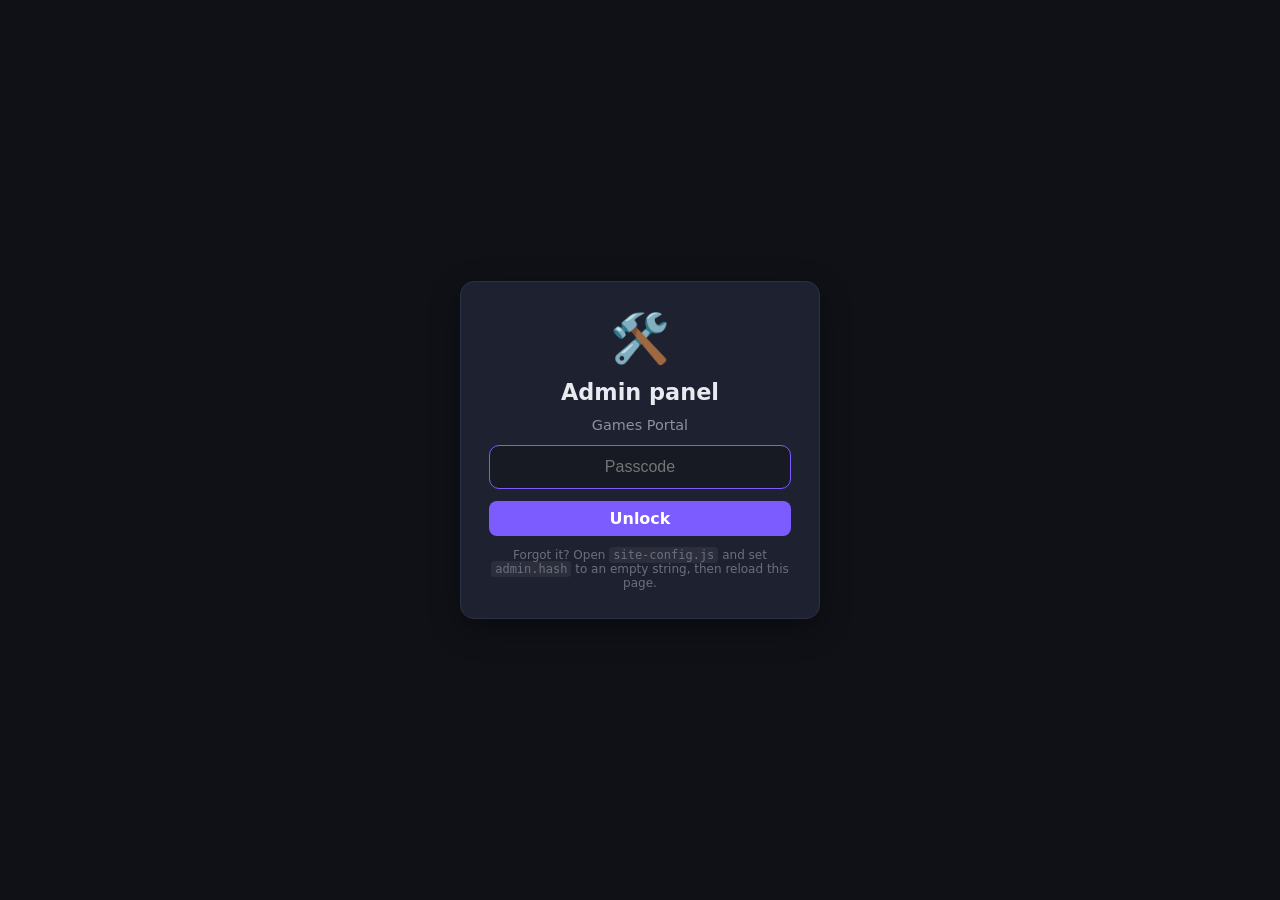
<file: admin.html>
<!doctype html>
<html lang="en">
<head>
<meta charset="utf-8">
<meta name="viewport" content="width=device-width, initial-scale=1">
<title>Admin · Games Portal</title>
<link rel="icon" href="data:image/svg+xml,%3Csvg xmlns='http://www.w3.org/2000/svg' viewBox='0 0 100 100'%3E%3Ctext y='.9em' font-size='90'%3E%F0%9F%9B%A0%EF%B8%8F%3C/text%3E%3C/svg%3E">
<link rel="stylesheet" href="style.css?v=9a409c57">
<link rel="stylesheet" href="admin.css?v=55621608">
</head>
<body class="admin-body">

<!-- Lock screen -->
<div class="lock" id="lock">
  <form class="lock-box" id="lock-form">
    <div class="lock-icon">🛠️</div>
    <h1>Admin panel</h1>
    <p class="hint">Games Portal</p>
    <input id="lock-code" type="password" placeholder="Passcode" autocomplete="current-password" autofocus>
    <button class="btn" type="submit">Unlock</button>
    <p class="lock-msg" id="lock-msg" hidden></p>
    <p class="hint lock-note">Forgot it? Open <code>site-config.js</code> and set <code>admin.hash</code> to an empty string, then reload this page.</p>
  </form>
</div>

<div id="panel" hidden>

<header class="topbar">
  <a class="brand" href="index.html">
    <span class="brand-icon">🛠️</span>
    <span class="brand-name">Admin</span><span class="dev-tag" id="unsaved" hidden>UNSAVED</span>
  </a>
  <nav class="topnav">
    <a class="btn ghost" href="index.html">← Back to the portal</a>
    <button class="btn ghost" id="btn-apply" title="Use these settings in this browser right now">Apply here</button>
    <button class="btn" id="btn-download" title="Save site-config.js for the whole site">⬇ Download site-config.js</button>
  </nav>
</header>

<nav class="catbar">
  <button class="chip active" data-tab="games">🎮 Games</button>
  <button class="chip" data-tab="site">🏷️ Site</button>
  <button class="chip" data-tab="links">🔗 Links</button>
  <button class="chip" data-tab="hacks">🧪 Hacks</button>
  <button class="chip" data-tab="stats">📊 Stats</button>
  <button class="chip" data-tab="publish">🚀 Publish</button>
  <span class="chip-count" id="admin-count"></span>
</nav>

<main class="admin-main">

  <!-- Games -->
  <section class="tab" data-tab="games">
    <div class="admin-toolbar">
      <div class="search">
        <span class="search-icon">🔍</span>
        <input id="g-search" type="search" placeholder="Search games…" autocomplete="off">
      </div>
      <label class="field">Category
        <select id="g-cat"><option value="">All categories</option></select>
      </label>
      <label class="field">Show
        <select id="g-state">
          <option value="">Everything</option>
          <option value="visible">Visible only</option>
          <option value="hidden">Hidden only</option>
          <option value="pinned">Pinned only</option>
          <option value="renamed">Changed only</option>
        </select>
      </label>
      <div class="spacer"></div>
      <button class="btn ghost" id="g-show-all">Show all</button>
      <button class="btn ghost" id="g-hide-shown">Hide everything listed</button>
      <button class="btn ghost" id="g-clear">Undo all changes</button>
    </div>
    <div class="table-wrap">
      <table class="admin-table" id="g-table">
        <thead><tr>
          <th class="c-on">On</th><th class="c-art">Game</th><th>Name shown</th>
          <th class="c-emoji">Icon</th><th class="c-cat">Category</th>
          <th class="c-num">Plays</th><th class="c-num">Best</th><th class="c-pin">Pin</th>
        </tr></thead>
        <tbody id="g-body"></tbody>
      </table>
      <p class="empty" id="g-empty" hidden>No game matches that.</p>
    </div>
  </section>

  <!-- Site -->
  <section class="tab" data-tab="site" hidden>
    <div class="cols">
      <div class="panel-card">
        <h3>🏷️ Name and look</h3>
        <div class="row">
          <label class="field">Site name <input id="s-name" type="text" placeholder="Games Portal"></label>
          <label class="field">Tab icon (emoji) <input id="s-icon" type="text" maxlength="4" placeholder="🎮"></label>
        </div>
        <label class="field">Big line on the home page <input id="s-tagline" type="text" placeholder="Play anything, anywhere."></label>
      </div>

      <div class="panel-card">
        <h3>📣 Banner</h3>
        <p class="hint">A strip across the top of the portal. Leave it empty for none.</p>
        <label class="field">Message <input id="s-announce" type="text" placeholder="e.g. New racing games are up!"></label>
        <label class="field">Colour
          <select id="s-announce-level">
            <option value="info">Purple (news)</option>
            <option value="good">Green (good news)</option>
            <option value="warn">Red (warning)</option>
          </select>
        </label>
      </div>

      <div class="panel-card">
        <h3>🆕 What a new visitor gets</h3>
        <p class="hint">Only affects someone opening the site for the first time. Anyone can change it afterwards in Settings.</p>
        <div class="row">
          <label class="field">Theme
            <select id="s-theme">
              <option value="midnight">Midnight</option><option value="ocean">Ocean</option>
              <option value="forest">Forest</option><option value="candy">Candy</option>
              <option value="light">Light</option>
            </select>
          </label>
          <label class="field">Panic key <input id="s-panic-key" type="text" readonly placeholder="click, then press a key"></label>
        </div>
        <label class="field">Panic destination <input id="s-panic-url" type="url" placeholder="https://teams.microsoft.com"></label>
        <label class="check"><input type="checkbox" id="s-sound"> Sound effects on by default</label>
      </div>

      <div class="panel-card">
        <h3>🧩 Sections</h3>
        <p class="hint">Switch whole parts of the portal off for everybody.</p>
        <label class="check"><input type="checkbox" id="f-chat"> 💬 Chat</label>
        <label class="check"><input type="checkbox" id="f-web"> 🌐 Web games</label>
        <label class="check"><input type="checkbox" id="f-custom"> 🔗 My links (visitors adding their own)</label>
      </div>

      <div class="panel-card">
        <h3>🔒 Passcode</h3>
        <p class="hint">Guards this page only. Anyone can read <code>site-config.js</code> on the live site, so treat it as a door, not a safe.</p>
        <div class="row">
          <label class="field">New passcode <input id="s-pass" type="password" placeholder="leave empty for no passcode"></label>
          <button class="btn ghost" id="s-pass-set">Set</button>
        </div>
      </div>
    </div>
  </section>

  <!-- Links -->
  <section class="tab" data-tab="links" hidden>
    <div class="panel-card">
      <h3>🔗 Links for everybody</h3>
      <p class="hint">These show up in 🔗 My links for every visitor. Tick "new tab" for sites that refuse to be embedded.</p>
      <div class="row">
        <input id="l-name" type="text" placeholder="Name">
        <input id="l-url" type="url" placeholder="https://…">
        <input id="l-emoji" type="text" maxlength="4" placeholder="🔗" class="narrow">
        <button class="btn" id="l-add">Add</button>
      </div>
      <label class="check"><input type="checkbox" id="l-newtab"> Open in a new tab</label>
      <div id="l-list" class="custom-list"></div>
    </div>
  </section>

  <!-- Hacks -->
  <section class="tab" data-tab="hacks" hidden>
    <div class="cols">
      <div class="panel-card">
        <h3>🧪 Hacks</h3>
        <p class="hint">Cheats for <b>this browser only</b>. They work on every game built into the portal (originals, racing, remixes, 3D). Web games run in their own box, so nothing here can touch them. Changes land the moment you tick them, even in a portal tab that is already open.</p>
        <label class="check"><input type="checkbox" id="h-on"> <b>Hacks on</b></label>
        <label class="check"><input type="checkbox" id="h-keys"> <span>Hotkeys in a game: <code>[</code> slower · <code>]</code> faster · hold <code>\</code> to freeze</span></label>
        <div class="field">Game speed
          <div class="row" id="h-speed"></div>
        </div>
        <div class="field">Score multiplier (best scores count ×)
          <div class="row" id="h-score"></div>
        </div>
      </div>

      <div class="panel-card">
        <h3>🏆 Best scores</h3>
        <p class="hint">The "Best" number shown in the player. Stored in this browser.</p>
        <div class="row">
          <select id="h-game"></select>
          <input id="h-best" type="number" min="0" step="1" placeholder="score" class="narrow">
          <button class="btn ghost" id="h-best-set">Set</button>
        </div>
        <div class="row">
          <button class="btn ghost" id="h-best-max">Max out every best (999,999)</button>
          <button class="btn ghost" id="h-best-wipe">Wipe every best</button>
        </div>
      </div>

      <div class="panel-card">
        <h3>🔓 Unlocks</h3>
        <p class="hint">Progress that games keep in this browser.</p>
        <div class="row">
          <button class="btn ghost" id="h-nights">Night Shift games: unlock all 5 nights</button>
          <button class="btn ghost" id="h-nights-reset">…lock them again</button>
        </div>
        <label class="check"><input type="checkbox" id="h-crumb"> <span>🍪 Biscuit Empire: the Golden Crumb gives <b>×1,000,000</b> instead of ×7</span></label>
      </div>
    </div>
  </section>

  <!-- Stats -->
  <section class="tab" data-tab="stats" hidden>
    <p class="hint">Counted in this browser only. The portal has no server, so nobody else's plays reach here.</p>
    <div class="stat-row" id="stat-tiles"></div>
    <div class="cols">
      <div class="panel-card">
        <h3>🔥 Most played</h3>
        <div id="stat-top"></div>
      </div>
      <div class="panel-card">
        <h3>🗂️ By category</h3>
        <div id="stat-cats"></div>
      </div>
    </div>
  </section>

  <!-- Publish -->
  <section class="tab" data-tab="publish" hidden>
    <div class="panel-card">
      <h3>🚀 Getting your changes onto the live site</h3>
      <ol class="steps">
        <li><b>Apply here</b> tries the changes in this browser straight away. Nobody else sees them.</li>
        <li><b>Download site-config.js</b> and drop the file into the games portal folder, replacing the old one.</li>
        <li>Commit and push it. GitHub Pages rebuilds and everyone gets the new version.</li>
      </ol>
      <pre class="cmd">git add site-config.js
git commit -m "Admin: update site config"
git push</pre>
      <div class="row">
        <button class="btn" id="p-download">⬇ Download site-config.js</button>
        <button class="btn ghost" id="p-copy">📋 Copy the file</button>
        <button class="btn ghost" id="p-clear-local">Drop my local preview</button>
      </div>
    </div>
    <div class="panel-card">
      <h3>📄 site-config.js</h3>
      <pre class="preview" id="p-preview"></pre>
    </div>
  </section>

</main>
</div>

<div class="toast" id="toast" hidden></div>

<script src="games.js?v=7ffac171"></script>
<script src="racing.js?v=3c058ab1"></script>
<script src="dirtbike.js?v=10f482de"></script>
<script src="worldcup.js?v=c9110e76"></script>
<script src="remix-a.js?v=1880a231"></script>
<script src="remix-b.js?v=5d123630"></script>
<script src="remix-c.js?v=a1646ddd"></script>
<script src="remix-d.js?v=0e4494d9"></script>
<script src="remix-e.js?v=0f85045e"></script>
<script src="lib/three.min.js?v=05e2f1c4"></script>
<script src="three-d.js?v=1d5a6544"></script>
<script src="weblinks.js?v=2ac4b7bb"></script>
<script src="site-config.js?v=b2513be5"></script>
<script src="admin.js?v=5f8f271d"></script>
</body>
</html>
</file>
<file: style.css>
:root {
  --bg: #0f1117;
  --bg2: #171a23;
  --card: #1e2230;
  --card-hover: #262b3c;
  --border: #2b3042;
  --text: #e8eaf0;
  --muted: #8b90a3;
  --accent: #7c5cff;
  --accent2: #22d3ee;
  --danger: #ff3b5c;
  --radius: 14px;
  --shadow: 0 10px 30px rgba(0,0,0,.35);
}
[data-theme="ocean"]  { --bg:#071a24; --bg2:#0b2533; --card:#0f3044; --card-hover:#143d56; --border:#1c4a63; --accent:#22d3ee; --accent2:#4ade80; }
[data-theme="forest"] { --bg:#0b1a12; --bg2:#10241a; --card:#163224; --card-hover:#1c3f2e; --border:#234d38; --accent:#4ade80; --accent2:#facc15; }
[data-theme="candy"]  { --bg:#1d0f1f; --bg2:#2a1530; --card:#3a1c42; --card-hover:#4a2454; --border:#5b2e67; --accent:#f472b6; --accent2:#fb923c; }
[data-theme="light"]  { --bg:#f3f4f8; --bg2:#ffffff; --card:#ffffff; --card-hover:#f0f1f7; --border:#dcdfe8; --text:#1a1d29; --muted:#5f6478; --accent:#5b3df5; --accent2:#0891b2; --shadow:0 10px 30px rgba(20,20,60,.12); }

* { box-sizing: border-box; }
html, body { margin: 0; height: 100%; }
body {
  font-family: "Inter", system-ui, -apple-system, "Segoe UI", Roboto, sans-serif;
  background: var(--bg); color: var(--text);
  display: flex; flex-direction: column; min-height: 100vh;
}
a { color: inherit; text-decoration: none; }
button { font: inherit; cursor: pointer; }
kbd {
  font-family: ui-monospace, monospace; font-size: .8em;
  background: rgba(255,255,255,.12); border: 1px solid rgba(255,255,255,.2);
  border-radius: 6px; padding: 1px 6px;
}
[hidden] { display: none !important; }

/* Top bar */
.topbar {
  position: sticky; top: 0; z-index: 20;
  display: flex; align-items: center; gap: 16px;
  padding: 10px 18px; background: var(--bg2);
  border-bottom: 1px solid var(--border);
}
.brand { display: flex; align-items: center; gap: 8px; font-weight: 800; font-size: 1.1rem; }
.brand-icon { font-size: 1.4rem; }
.search {
  flex: 1; max-width: 560px; display: flex; align-items: center; gap: 8px;
  background: var(--card); border: 1px solid var(--border); border-radius: 999px; padding: 6px 14px;
}
.search:focus-within { border-color: var(--accent); }
.search input { flex: 1; background: none; border: 0; color: var(--text); outline: none; font-size: .95rem; }
.topnav { margin-left: auto; display: flex; align-items: center; gap: 10px; }
.icon-btn {
  background: var(--card); border: 1px solid var(--border); color: var(--text);
  border-radius: 10px; width: 40px; height: 40px; font-size: 1.1rem;
}
.icon-btn:hover { background: var(--card-hover); }
.panic {
  display: flex; align-items: center; gap: 10px;
  background: var(--danger); color: #fff; border: 0; border-radius: 14px;
  padding: 0 26px; height: 54px; font-weight: 900; font-size: 1.25rem; letter-spacing: .06em;
  box-shadow: 0 0 0 0 rgba(255,59,92,.6); animation: pulse 2s infinite;
}
.panic:hover { filter: brightness(1.1); transform: scale(1.04); }
.panic:active { transform: scale(.97); }
.panic-dot { width: 12px; height: 12px; border-radius: 50%; background: #fff; }
@keyframes pulse {
  0% { box-shadow: 0 0 0 0 rgba(255,59,92,.55); }
  70% { box-shadow: 0 0 0 12px rgba(255,59,92,0); }
  100% { box-shadow: 0 0 0 0 rgba(255,59,92,0); }
}

/* Category bar */
.catbar {
  position: sticky; top: 75px; z-index: 19;
  display: flex; align-items: center; gap: 8px; flex-wrap: wrap;
  padding: 10px 18px; background: var(--bg2); border-bottom: 1px solid var(--border);
}
.chip {
  background: var(--card); border: 1px solid var(--border); color: var(--text);
  border-radius: 999px; padding: 8px 16px; font-size: .95rem; font-weight: 600;
}
.chip:hover { background: var(--card-hover); border-color: var(--accent); }
.chip.active { background: var(--accent); border-color: var(--accent); color: #fff; }
.chip-sep { width: 1px; height: 24px; background: var(--border); margin: 0 4px; }
.chip-count { margin-left: auto; color: var(--muted); font-size: .8rem; }

/* Big escape button in the hero */
.escape-big {
  display: flex; align-items: center; gap: 16px; flex-shrink: 0;
  background: #fff; color: #1a1d29; border: 0; border-radius: 18px;
  padding: 18px 28px; text-align: left; box-shadow: 0 10px 30px rgba(0,0,0,.25);
  transition: transform .15s;
}
.escape-big:hover { transform: scale(1.05); }
.escape-big:active { transform: scale(.98); }
.escape-big small { display: block; font-size: .8rem; color: #5f6478; text-transform: uppercase; letter-spacing: .08em; }
.escape-big b { font-size: 1.4rem; }
.escape-icon { font-size: 2.6rem; }

/* Layout */
.layout { display: flex; flex: 1; }

.content { flex: 1; padding: 22px 26px 60px; max-width: 1400px; margin: 0 auto; width: 100%; }

.hero {
  display: flex; align-items: center; justify-content: space-between; gap: 20px;
  background: linear-gradient(135deg, var(--accent), var(--accent2));
  color: #fff; border-radius: 20px; padding: 26px 30px; margin-bottom: 26px;
  box-shadow: var(--shadow);
}
.hero h1 { margin: 0 0 8px; font-size: 1.8rem; }
.hero p { margin: 0; opacity: .92; max-width: 640px; line-height: 1.5; }
.hero-art { font-size: 4rem; filter: drop-shadow(0 6px 12px rgba(0,0,0,.3)); }

.section-head { display: flex; align-items: center; justify-content: space-between; margin-bottom: 14px; }
.section-head h2 { margin: 0; font-size: 1.25rem; }
.sort label { color: var(--muted); font-size: .9rem; }
.sort select, .field select, .field input, .row input, .tiny {
  background: var(--card); color: var(--text); border: 1px solid var(--border);
  border-radius: 8px; padding: 7px 10px; font: inherit;
}

/* Grid */
.grid { display: grid; grid-template-columns: repeat(auto-fill, minmax(180px, 1fr)); gap: 16px; }
.card {
  position: relative; background: var(--card); border: 1px solid var(--border);
  border-radius: var(--radius); overflow: hidden; cursor: pointer;
  transition: transform .15s, background .15s, border-color .15s;
}
.card:hover { transform: translateY(-4px); background: var(--card-hover); border-color: var(--accent); }
.card-art {
  height: 120px; display: grid; place-items: center; font-size: 3.2rem;
  background: linear-gradient(135deg, var(--c1, #7c5cff), var(--c2, #22d3ee));
}
.card-body { padding: 10px 12px 12px; }
.card-title { font-weight: 700; margin-bottom: 3px; }
.card-meta { color: var(--muted); font-size: .8rem; display: flex; justify-content: space-between; }
.card-fav {
  position: absolute; top: 8px; right: 8px; background: rgba(0,0,0,.35);
  border: 0; color: #fff; width: 30px; height: 30px; border-radius: 50%; font-size: 1rem;
}
.card-fav.on { color: #ffd23f; }
.badge { position: absolute; top: 8px; left: 8px; background: rgba(0,0,0,.4); color: #fff; font-size: .7rem; padding: 3px 8px; border-radius: 999px; }

.empty { text-align: center; color: var(--muted); padding: 60px 0; }
.empty-icon { font-size: 3rem; }

/* Modals */
.modal {
  position: fixed; inset: 0; z-index: 50; background: rgba(0,0,0,.7);
  display: flex; align-items: center; justify-content: center; padding: 16px;
  backdrop-filter: blur(4px);
}
.player-frame {
  width: min(960px, 100%); background: var(--bg2); border: 1px solid var(--border);
  border-radius: 16px; box-shadow: var(--shadow); display: flex; flex-direction: column;
  max-height: 100%;
}
.player-frame:fullscreen { border-radius: 0; width: 100%; max-height: 100%; }
.player-bar { display: flex; align-items: center; gap: 12px; padding: 10px 14px; border-bottom: 1px solid var(--border); }
.player-title { font-weight: 700; font-size: 1.05rem; }
.player-score { color: var(--muted); font-size: .9rem; margin-left: auto; }
.player-actions { display: flex; gap: 6px; }
.mini {
  background: var(--card); color: var(--text); border: 1px solid var(--border);
  border-radius: 8px; width: 34px; height: 34px;
}
.mini:hover { background: var(--card-hover); }
.mini.on { color: #ffd23f; }
.player-stage {
  flex: 1; min-height: 420px; display: grid; place-items: center; background: #000;
  overflow: hidden; position: relative;
}
.player-stage canvas { max-width: 100%; max-height: 100%; image-rendering: pixelated; touch-action: none; }
.player-stage iframe { width: 100%; height: 100%; min-height: 560px; border: 0; background: #fff; }
.player-help { padding: 8px 14px; color: var(--muted); font-size: .85rem; text-align: center; }

.overlay {
  position: absolute; inset: 0; display: grid; place-items: center; text-align: center;
  background: rgba(0,0,0,.65); color: #fff; font-size: 1.1rem; line-height: 1.6;
}
.overlay b { font-size: 1.8rem; display: block; }
.overlay small { opacity: .8; }

.dialog {
  width: min(680px, 100%); max-height: 100%; overflow-y: auto;
  background: var(--bg2); border: 1px solid var(--border); border-radius: 16px;
  padding: 20px 24px 26px; box-shadow: var(--shadow);
}
.dialog-head { display: flex; align-items: center; justify-content: space-between; }
.dialog h2 { margin: 0; }
.dialog h3 { margin: 24px 0 4px; font-size: 1rem; }
.hint { color: var(--muted); margin: 0 0 10px; font-size: .9rem; }
.field { display: flex; flex-direction: column; gap: 4px; font-size: .85rem; color: var(--muted); flex: 1; }
.field input, .field select { color: var(--text); }
.row { display: flex; gap: 10px; align-items: flex-end; flex-wrap: wrap; margin-top: 8px; }
.row > input { flex: 1; }
.check { display: flex; align-items: center; gap: 8px; margin-top: 10px; font-size: .9rem; }
.tiny { width: 60px; padding: 3px 6px; }
.presets { display: flex; flex-wrap: wrap; gap: 8px; margin-bottom: 8px; }
.preset {
  background: var(--card); border: 1px solid var(--border); color: var(--text);
  border-radius: 999px; padding: 6px 12px; font-size: .85rem;
}
.preset.on { border-color: var(--accent); background: var(--accent); color: #fff; }
.btn {
  background: var(--accent); color: #fff; border: 0; border-radius: 8px; padding: 8px 14px; font-weight: 600;
}
.btn.ghost { background: var(--card); color: var(--text); border: 1px solid var(--border); }
.btn.danger { background: var(--danger); }
.custom-list { display: flex; flex-direction: column; gap: 6px; margin-top: 8px; }
.custom-item { display: flex; align-items: center; gap: 10px; background: var(--card); padding: 6px 10px; border-radius: 8px; font-size: .9rem; }
.custom-item span { flex: 1; overflow: hidden; text-overflow: ellipsis; white-space: nowrap; }
.custom-item a { color: var(--muted); font-size: .8rem; }

.toast {
  position: fixed; bottom: 24px; left: 50%; transform: translateX(-50%);
  background: var(--card); border: 1px solid var(--border); color: var(--text);
  padding: 10px 18px; border-radius: 999px; box-shadow: var(--shadow); z-index: 60; font-size: .9rem;
}

/* DOM-based games */
.board { display: grid; gap: 6px; padding: 16px; user-select: none; }
.tile {
  display: grid; place-items: center; border-radius: 8px; font-weight: 800;
  background: #2a2f40; color: #fff; transition: transform .08s;
}
.g2048 .tile { width: 90px; height: 90px; font-size: 1.8rem; background: #3a3f55; }
.g2048 .tile.v2 { background:#eee4da; color:#776e65 } .g2048 .tile.v4 { background:#ede0c8; color:#776e65 }
.g2048 .tile.v8 { background:#f2b179 } .g2048 .tile.v16 { background:#f59563 } .g2048 .tile.v32 { background:#f67c5f }
.g2048 .tile.v64 { background:#f65e3b } .g2048 .tile.v128 { background:#edcf72 } .g2048 .tile.v256 { background:#edcc61 }
.g2048 .tile.v512 { background:#edc850 } .g2048 .tile.v1024 { background:#edc53f; font-size:1.4rem } .g2048 .tile.v2048 { background:#edc22e; font-size:1.4rem }
.mine .tile { width: 32px; height: 32px; font-size: 1rem; background: #3b4a6b; cursor: pointer; }
.mine .tile.open { background: #1c2130; }
.mine .tile.n1{color:#4fc3f7}.mine .tile.n2{color:#81c784}.mine .tile.n3{color:#e57373}.mine .tile.n4{color:#ba68c8}.mine .tile.n5{color:#ffb74d}
.memory .tile { width: 80px; height: 80px; font-size: 2rem; cursor: pointer; background: var(--accent); }
.memory .tile.flip { background: #2a2f40; }
.memory .tile.done { background: #2e7d32; }
.ttt .tile { width: 100px; height: 100px; font-size: 3rem; cursor: pointer; }
.mole .tile { width: 100px; height: 100px; font-size: 3rem; cursor: pointer; background: #5d4037; border-radius: 50%; }
.simon .tile { width: 120px; height: 120px; cursor: pointer; opacity: .45; }
.simon .tile.lit { opacity: 1; transform: scale(1.05); }
.hud { color: #fff; font-family: ui-monospace, monospace; padding: 8px 0 0; display: flex; gap: 20px; justify-content: center; }
.dom-game { display: flex; flex-direction: column; align-items: center; }

@media (max-width: 800px) {
  .search { max-width: none; }
  .brand-name { display: none; }
  .hero { flex-direction: column; align-items: stretch; }
  .escape-big { justify-content: center; }
  .content { padding: 14px; }
  .panic { padding: 0 16px; font-size: 1.05rem; }
  .panic kbd { display: none; }
  .catbar { top: 75px; }
  .chip-count { display: none; }
}

/* Live vs dev tag in the top bar */
.dev-tag { font-size: .65rem; font-weight: 800; letter-spacing: .06em; background: var(--accent2); color: #0f1117; border-radius: 6px; padding: 2px 6px; margin-left: 8px; vertical-align: middle; }

/* Chat */
.chat-btn { position: relative; }
.chat-btn.active { background: var(--accent); border-color: var(--accent); }
.chat-badge {
  position: absolute; top: -6px; right: -6px; min-width: 18px; height: 18px; padding: 0 5px;
  background: var(--danger); color: #fff; border-radius: 999px; font-size: .65rem; font-weight: 800;
  display: flex; align-items: center; justify-content: center;
}
.chat {
  position: fixed; top: 0; right: 0; bottom: 0; width: min(360px, 100%); z-index: 45;
  background: var(--bg2); border-left: 1px solid var(--border); box-shadow: var(--shadow);
  display: flex; flex-direction: column;
}
.chat-head { display: flex; align-items: center; justify-content: space-between; padding: 12px 14px; border-bottom: 1px solid var(--border); }
.chat-status { font-size: .75rem; color: var(--muted); margin-left: 8px; }
.chat-status.on { color: #4ade80; }
.chat-status.off { color: var(--danger); }
.chat-rooms { padding: 10px 14px 0; display: flex; flex-direction: column; gap: 8px; }
.rooms-head { display: flex; justify-content: space-between; font-size: .75rem; color: var(--muted); text-transform: uppercase; letter-spacing: .06em; }
.room-chips { display: flex; flex-wrap: wrap; gap: 6px; }
.room-chip {
  display: inline-flex; align-items: center; gap: 6px; max-width: 100%;
  background: var(--card); border: 1px solid var(--border); color: var(--text);
  border-radius: 999px; padding: 5px 10px 5px 8px; font-size: .82rem;
}
.room-chip:hover { background: var(--card-hover); border-color: var(--accent); }
.room-chip.on { background: var(--accent); border-color: var(--accent); color: #fff; }
.rc-title { overflow: hidden; text-overflow: ellipsis; white-space: nowrap; max-width: 150px; }
.rc-count { font-size: .7rem; font-weight: 700; background: rgba(255,255,255,.14); border-radius: 999px; padding: 1px 6px; font-variant-numeric: tabular-nums; }
.room-join { display: flex; gap: 8px; }
.room-join .btn { padding: 7px 12px; }
.chat-tools { display: grid; grid-template-columns: repeat(3, 1fr); gap: 8px; padding: 10px 14px 0; }
.chat-tools .field { grid-column: 1 / -1; }
.chat-tools .btn { padding: 7px 4px; font-size: .8rem; white-space: nowrap; }
.chat-rooms input, .chat-tools input, .chat-send input {
  background: var(--card); border: 1px solid var(--border); border-radius: 8px; padding: 7px 9px;
  color: var(--text); font: inherit; width: 100%; outline: none;
}
.chat-rooms input:focus, .chat-tools input:focus, .chat-send input:focus { border-color: var(--accent); }
.chat-hint { padding: 0 14px; font-size: .75rem; margin: 8px 0 4px; }
.chat-log { flex: 1; overflow-y: auto; padding: 8px 14px 12px; display: flex; flex-direction: column; gap: 6px; }
.msg { max-width: 85%; background: var(--card); border-radius: 12px; padding: 6px 10px; font-size: .9rem; align-self: flex-start; overflow-wrap: anywhere; display: flex; flex-direction: column; }
.msg.me { align-self: flex-end; background: var(--accent); color: #fff; }
.msg .who { font-size: .7rem; color: var(--muted); }
.msg.me .who { color: rgba(255,255,255,.75); }
.msg.sys { align-self: center; background: none; color: var(--muted); font-size: .75rem; text-align: center; }
.chat-send { display: flex; gap: 8px; padding: 10px 14px; border-top: 1px solid var(--border); }

/* in-game panic button (player bar) */
.panic.panic-mini { height: 34px; padding: 0 12px; font-size: .85rem; border-radius: 8px; gap: 6px; margin-right: 6px; }
.panic.panic-mini .panic-dot { width: 8px; height: 8px; }
.player-help { white-space: pre-line; }

/* 3D games (three.js): text drawn over the WebGL canvas */
.hud3d {
  position: absolute; left: 12px; top: 10px; color: #fff; pointer-events: none;
  font: 700 15px/1.4 ui-monospace, monospace; text-shadow: 0 1px 3px #000, 0 0 8px rgba(0,0,0,.6); white-space: pre-line;
}
.hud3d .big { font-size: 5rem; line-height: 1; display: block; }
.hotbar3d { position: absolute; left: 50%; bottom: 12px; transform: translateX(-50%); display: flex; gap: 6px; background: rgba(0,0,0,.45); padding: 6px; border-radius: 12px; }
.hotbar3d button { display: flex; flex-direction: column; align-items: center; gap: 3px; width: 44px; padding: 5px 0; border-radius: 8px; border: 2px solid transparent; background: rgba(255,255,255,.08); color: #fff; font: 700 11px ui-monospace, monospace; }
.hotbar3d button.on { border-color: #fff; background: rgba(255,255,255,.22); }
.hotbar3d button i { display: block; width: 22px; height: 22px; border-radius: 4px; border: 1px solid rgba(0,0,0,.4); }

/* Announcement banner set in the admin panel */
.announce {
  padding: 10px 18px; font-weight: 700; text-align: center;
  border-bottom: 1px solid var(--border);
  background: color-mix(in srgb, var(--accent) 22%, var(--bg2)); color: var(--text);
}
.announce.good { background: color-mix(in srgb, #22c55e 22%, var(--bg2)); }
.announce.warn { background: color-mix(in srgb, var(--danger) 22%, var(--bg2)); }
/* pinned games get the badge slot under the star, so a high score can keep the corner */
.badge.pin { top: 44px; right: 8px; left: auto; background: var(--accent); font-size: .75rem; }
.admin-link { color: var(--accent); font-weight: 700; text-decoration: underline; }

/* hacks badge in the player bar (admin panel -> Hacks) */
.hacks-badge { display: inline-block; margin-left: .5rem; padding: .1rem .5rem; border-radius: 999px; font-size: .75rem; font-weight: 700; background: #a21caf; color: #fff; letter-spacing: .02em; }
</file>
<file: admin.css>
/* Admin panel. Reuses the portal's theme variables from style.css. */
.admin-body { display: block; }

/* Lock screen */
.lock { position: fixed; inset: 0; z-index: 60; display: grid; place-items: center; background: var(--bg); }
.lock-box {
  width: min(360px, 90vw); background: var(--card); border: 1px solid var(--border);
  border-radius: var(--radius); box-shadow: var(--shadow); padding: 28px; text-align: center;
  display: flex; flex-direction: column; gap: 12px;
}
.lock-icon { font-size: 3rem; }
.lock-box h1 { margin: 0; font-size: 1.4rem; }
.lock-box .hint { margin: 0; }
.lock-box input {
  background: var(--bg2); border: 1px solid var(--border); color: var(--text);
  border-radius: 10px; padding: 12px 14px; font-size: 1rem; outline: none; text-align: center;
}
.lock-box input:focus { border-color: var(--accent); }
.lock-msg { color: var(--danger); font-weight: 700; margin: 0; }
.lock-note { font-size: .75rem; opacity: .7; }
.lock-note code { background: rgba(128,128,128,.2); border-radius: 4px; padding: 1px 4px; }

/* Layout */
.admin-main { padding: 18px; max-width: 1200px; margin: 0 auto; width: 100%; }
.admin-toolbar { display: flex; gap: 10px; align-items: flex-end; flex-wrap: wrap; margin-bottom: 14px; }
.admin-toolbar .search { max-width: 280px; }
.admin-toolbar .spacer { flex: 1; }
.cols { display: grid; gap: 14px; grid-template-columns: repeat(auto-fit, minmax(320px, 1fr)); align-items: start; }
.panel-card {
  background: var(--card); border: 1px solid var(--border); border-radius: var(--radius); padding: 16px;
}
.panel-card h3 { margin: 0 0 6px; }
.panel-card .row { margin-top: 10px; }
.narrow { max-width: 70px; text-align: center; }

/* Table */
.table-wrap { background: var(--card); border: 1px solid var(--border); border-radius: var(--radius); overflow-x: auto; }
.admin-table { width: 100%; border-collapse: collapse; font-size: .9rem; min-width: 760px; }
.admin-table th {
  position: sticky; top: 0; background: var(--bg2); text-align: left;
  padding: 10px 12px; font-size: .78rem; letter-spacing: .04em; text-transform: uppercase;
  color: var(--muted); border-bottom: 1px solid var(--border); z-index: 2;
}
.admin-table td { padding: 7px 12px; border-bottom: 1px solid var(--border); vertical-align: middle; }
.admin-table tr:last-child td { border-bottom: 0; }
.admin-table tr.off { opacity: .45; }
.admin-table tr:hover td { background: var(--card-hover); }
.c-on, .c-pin { width: 52px; text-align: center; }
.c-art { width: 46px; }
.c-emoji { width: 74px; }
.c-cat { width: 130px; }
.admin-table td:nth-child(3) { max-width: 340px; }
.c-num { width: 70px; text-align: right; }
.admin-table td.c-num { text-align: right; color: var(--muted); font-variant-numeric: tabular-nums; }
.g-art { width: 30px; height: 30px; border-radius: 8px; display: grid; place-items: center; font-size: 1.05rem; }
.g-id { color: var(--muted); font-size: .72rem; display: block; }
.cell-in {
  width: 100%; background: transparent; border: 1px solid transparent; color: var(--text);
  border-radius: 8px; padding: 5px 7px; font: inherit; outline: none;
}
.cell-in:hover { border-color: var(--border); }
.cell-in:focus { border-color: var(--accent); background: var(--bg2); }
.cell-in.changed { border-color: var(--accent2); }
.cell-sel { background: var(--bg2); border: 1px solid var(--border); color: var(--text); border-radius: 8px; padding: 5px 7px; font: inherit; width: 100%; }
.sw { width: 34px; height: 20px; border-radius: 999px; border: 0; background: var(--border); position: relative; cursor: pointer; }
.sw::after { content: ''; position: absolute; top: 2px; left: 2px; width: 16px; height: 16px; border-radius: 50%; background: #fff; transition: left .15s; }
.sw.on { background: var(--accent); }
.sw.on::after { left: 16px; }
.pinbtn { background: none; border: 0; font-size: 1.1rem; opacity: .3; }
.pinbtn.on { opacity: 1; }

/* Stats */
.stat-row { display: grid; gap: 12px; grid-template-columns: repeat(auto-fit, minmax(150px, 1fr)); margin-bottom: 14px; }
.tile { background: var(--card); border: 1px solid var(--border); border-radius: var(--radius); padding: 14px 16px; }
.tile b { display: block; font-size: 1.8rem; line-height: 1.1; font-variant-numeric: tabular-nums; }
.tile span { color: var(--muted); font-size: .82rem; }
.bar-row { display: grid; grid-template-columns: 1fr 46px; gap: 10px; align-items: center; margin: 7px 0; font-size: .88rem; }
.bar { background: var(--bg2); border-radius: 999px; height: 22px; overflow: hidden; position: relative; }
.bar i { position: absolute; inset: 0 auto 0 0; background: linear-gradient(90deg, var(--accent), var(--accent2)); }
.bar span { position: relative; padding-left: 9px; line-height: 22px; font-weight: 600; white-space: nowrap; text-shadow: 0 1px 2px rgba(0,0,0,.5); }
.bar-n { text-align: right; color: var(--muted); font-variant-numeric: tabular-nums; }

/* Publish */
.steps { margin: 8px 0 14px; padding-left: 20px; line-height: 1.7; }
.cmd, .preview {
  background: var(--bg2); border: 1px solid var(--border); border-radius: 10px;
  padding: 12px 14px; overflow: auto; font-family: ui-monospace, monospace; font-size: .82rem;
  white-space: pre; margin: 0;
}
.preview { max-height: 420px; }
.dev-tag { background: var(--danger); }

/* hacks tab pills */
.pill.on { background: #a21caf; color: #fff; border-color: #a21caf; }
</file>
